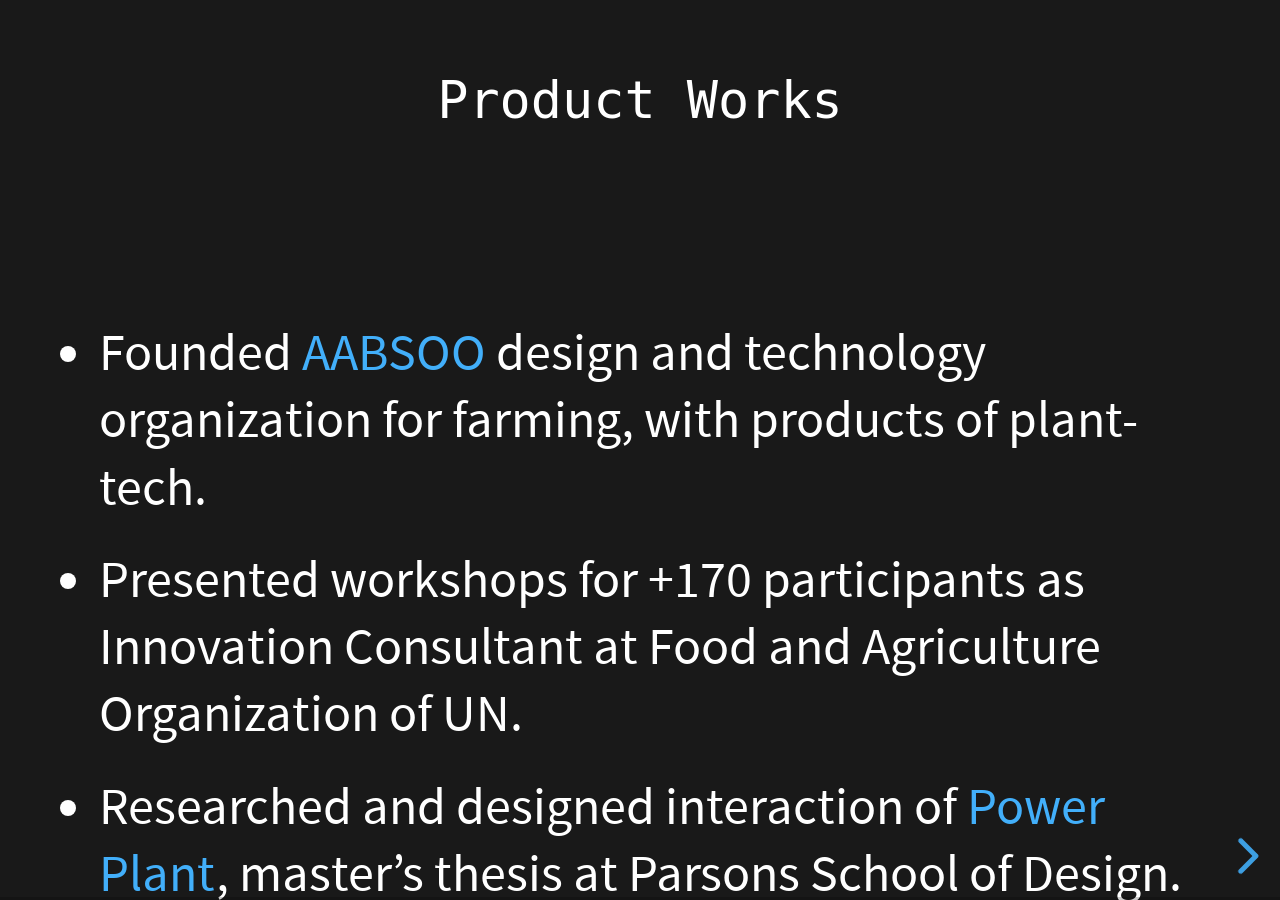
<file: home/index.html>
<!doctype html><html lang=en><head><meta charset=utf-8><title>Homes</title><meta name=author content="Nima Behravan"><meta name=apple-mobile-web-app-capable content="yes"><meta name=apple-mobile-web-app-status-bar-style content="black-translucent"><meta name=viewport content="width=device-width,initial-scale=1,maximum-scale=1,user-scalable=no"><link rel=stylesheet href=/reveal-js/css/reset.css><link rel=stylesheet href=/reveal-js/css/reveal.css><link rel=stylesheet href=/reveal-js/css/theme/black.css id=theme><link rel=stylesheet href=/highlight-js/default.min.css><style>.reveal section pre{box-shadow:none;margin-top:25px;margin-bottom:25px;border:1px solid lightgrey}.reveal section pre:hover{border:1px solid grey;transition:border .3s ease}.reveal section pre>code{padding:10px}.reveal table{font-size:.65em}.reveal section.side-by-side h1{position:absolute}.reveal section.side-by-side h1:first-of-type{left:25%}.reveal section.side-by-side h1:nth-of-type(2){right:25%}.reveal section[data-background-image] a,.reveal section[data-background-image] p,.reveal section[data-background-image] h2{color:#fff}.reveal section[data-background-image] a{text-decoration:underline}</style></head><body><div class=reveal><div class=slides><section><p><code>Product Works</code></p><br></br><ul><li><p>Founded <a href=https://aabsoo.com/>AABSOO</a> design and technology organization for farming, with products of plant-tech.</p></li><li><p>Presented workshops for +170 participants as Innovation Consultant at Food and Agriculture Organization of UN.</p></li><li><p>Researched and designed interaction of <a href=http://mfadt.parsons.edu/2016/blog/2016/04/25/power-plant/>Power Plant</a>, master&rsquo;s thesis at Parsons School of Design.</p></li></ul></section><section><p><code>Event and Exhibition</code></p><br></br><ul><li><p>Exhibited AABSOO in VertiFarm, first summit of vertical farming at Messe Dortmund.</p></li><li><p>Held +100 events and meetings for startup sector toward partneships as Business Developer at DMOND Accelerator.</p></li><li><p>Designed and showed an interactive environment for an open call exhibition for 1 month in a gallery space. <a href=https://vimeo.com/312888235>(Video)</a></p></li></ul></section><section><p><code>Data-Driven Consultation</code></p><br></br><ul><li><p>Visualized Data for Tehran City Council Watch.</p></li><li><p>Developed civic.nyc in partnership with Microsoft for University Transdisciplinary Lab at The New School.</p></li><li><p>Partnered with Oregon Foundation for Reproductive Health by Ms.Foundation Fellowship. <a href=https://onekeyquestion.wordpress.com/>(Documentation)</a></p></li></ul></section><section><p><code>Avocation: Publication</code></p><br></br><ul><li><p>Designer by all means for Scissors Publication and <a href=https://www.twitter.com/30zerMbot>Bot</a>.</p></li><li><p>Translation of <a href=https://www.carbonmap.org/>Carbon Map</a> to Farsi made possible at Meidaan.</p></li><li><p>Directed <a href=https://www.icp.org/events/photobook-tehran-opening-reception-1at>PhotoBook Tehran</a> at International Center of Photography Library.</p></li></ul></section><section><h2></h2><p>Feel free to reach out to talk about recent work</p><p><a href=mailto:behravan.nima@gmail.com>behravan.nima@gmail.com</a></p></section></div><div class="line top"></div><div class="line bottom"></div><div class="line left"></div><div class="line right"></div></div><script type=text/javascript src=/reveal-hugo/object-assign.js></script><a href=/reveal-js/css/print/ id=print-location style=display:none></a><script type=text/javascript>var printLocationElement=document.getElementById("print-location"),link=document.createElement("link");link.rel="stylesheet",link.type="text/css",link.href=printLocationElement.href+(window.location.search.match(/print-pdf/gi)?"pdf.css":"paper.css"),document.getElementsByTagName("head")[0].appendChild(link)</script><script type=application/json id=reveal-hugo-site-params>{"history":true,"templates":{"grey":{"background":"#368291","transition":"convex"}}}</script><script type=application/json id=reveal-hugo-page-params>null</script><script src=/reveal-js/js/reveal.js></script><script type=text/javascript>function camelize(e){return e&&Object.keys(e).forEach(function(t){newK=t.replace(/(_\w)/g,function(e){return e[1].toUpperCase()}),newK!=t&&(e[newK]=e[t],delete e[t])}),e}var revealHugoDefaults={center:!0,controls:!0,history:!0,progress:!0,transition:"slide"},revealHugoSiteParams=JSON.parse(document.getElementById("reveal-hugo-site-params").innerHTML),revealHugoPageParams=JSON.parse(document.getElementById("reveal-hugo-page-params").innerHTML),options=Object.assign({},camelize(revealHugoDefaults),camelize(revealHugoSiteParams),camelize(revealHugoPageParams));Reveal.initialize(options)</script><script type=text/javascript src=/reveal-js/plugin/markdown/marked.js></script><script type=text/javascript src=/reveal-js/plugin/markdown/markdown.js></script><script type=text/javascript src=/reveal-js/plugin/highlight/highlight.js></script><script type=text/javascript src=/reveal-js/plugin/zoom-js/zoom.js></script><script type=text/javascript src=/reveal-js/plugin/notes/notes.js></script><script type=text/javascript>Reveal.addEventListener("slidechanged",function(e){console.log("🎞️ Slide is now "+e.indexh)})</script></body></html>
</file>
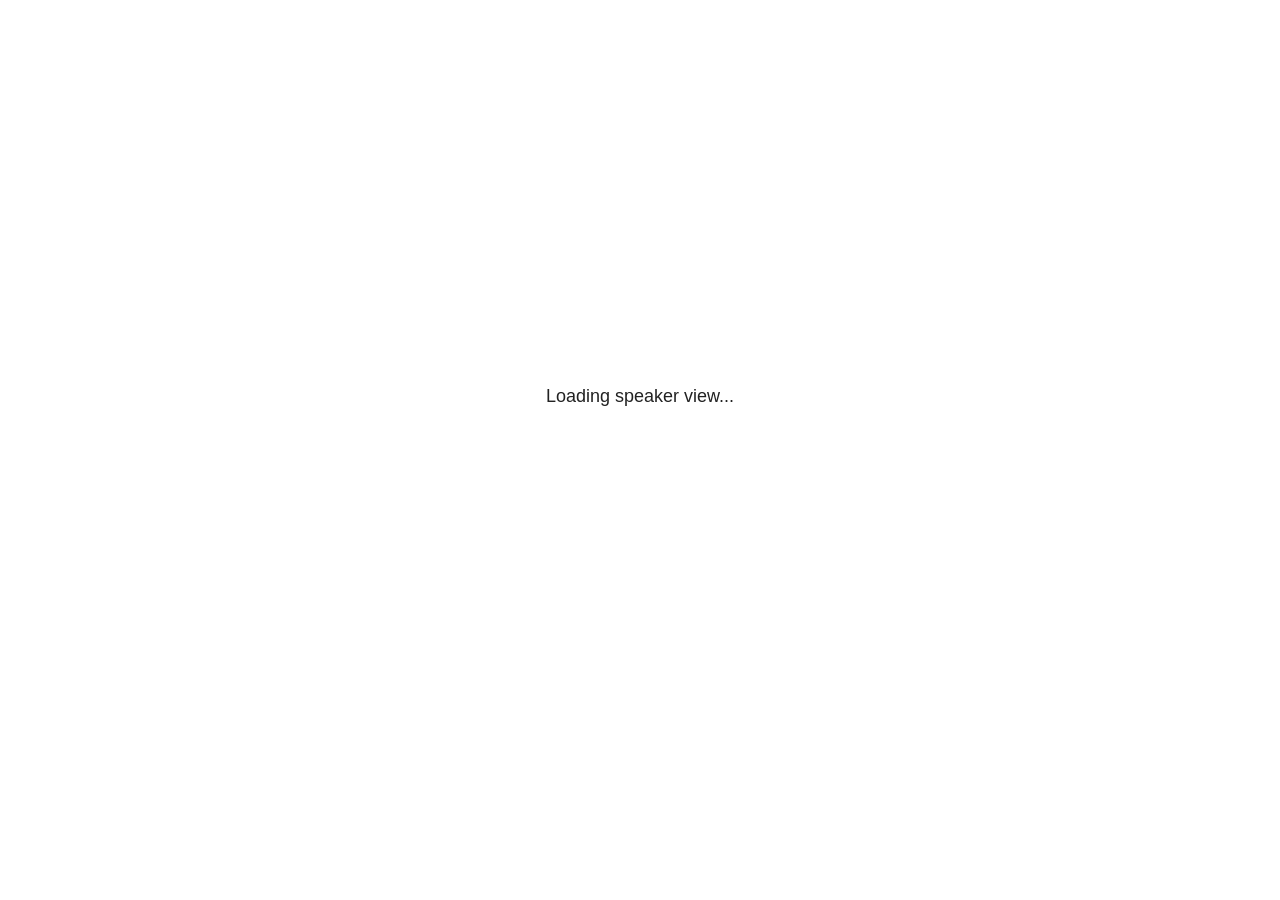
<file: reveal-js/plugin/notes/notes.html>
<!doctype html>
<html lang="en">
	<head>
		<meta charset="utf-8">

		<title>reveal.js - Slide Notes</title>

		<style>
			body {
				font-family: Helvetica;
				font-size: 18px;
			}

			#current-slide,
			#upcoming-slide,
			#speaker-controls {
				padding: 6px;
				box-sizing: border-box;
				-moz-box-sizing: border-box;
			}

			#current-slide iframe,
			#upcoming-slide iframe {
				width: 100%;
				height: 100%;
				border: 1px solid #ddd;
			}

			#current-slide .label,
			#upcoming-slide .label {
				position: absolute;
				top: 10px;
				left: 10px;
				z-index: 2;
			}

			#connection-status {
				position: absolute;
				top: 0;
				left: 0;
				width: 100%;
				height: 100%;
				z-index: 20;
				padding: 30% 20% 20% 20%;
				font-size: 18px;
				color: #222;
				background: #fff;
				text-align: center;
				box-sizing: border-box;
				line-height: 1.4;
			}

			.overlay-element {
				height: 34px;
				line-height: 34px;
				padding: 0 10px;
				text-shadow: none;
				background: rgba( 220, 220, 220, 0.8 );
				color: #222;
				font-size: 14px;
			}

			.overlay-element.interactive:hover {
				background: rgba( 220, 220, 220, 1 );
			}

			#current-slide {
				position: absolute;
				width: 60%;
				height: 100%;
				top: 0;
				left: 0;
				padding-right: 0;
			}

			#upcoming-slide {
				position: absolute;
				width: 40%;
				height: 40%;
				right: 0;
				top: 0;
			}

			/* Speaker controls */
			#speaker-controls {
				position: absolute;
				top: 40%;
				right: 0;
				width: 40%;
				height: 60%;
				overflow: auto;
				font-size: 18px;
			}

				.speaker-controls-time.hidden,
				.speaker-controls-notes.hidden {
					display: none;
				}

				.speaker-controls-time .label,
				.speaker-controls-pace .label,
				.speaker-controls-notes .label {
					text-transform: uppercase;
					font-weight: normal;
					font-size: 0.66em;
					color: #666;
					margin: 0;
				}

				.speaker-controls-time, .speaker-controls-pace {
					border-bottom: 1px solid rgba( 200, 200, 200, 0.5 );
					margin-bottom: 10px;
					padding: 10px 16px;
					padding-bottom: 20px;
					cursor: pointer;
				}

				.speaker-controls-time .reset-button {
					opacity: 0;
					float: right;
					color: #666;
					text-decoration: none;
				}
				.speaker-controls-time:hover .reset-button {
					opacity: 1;
				}

				.speaker-controls-time .timer,
				.speaker-controls-time .clock {
					width: 50%;
				}

				.speaker-controls-time .timer,
				.speaker-controls-time .clock,
				.speaker-controls-time .pacing .hours-value,
				.speaker-controls-time .pacing .minutes-value,
				.speaker-controls-time .pacing .seconds-value {
					font-size: 1.9em;
				}

				.speaker-controls-time .timer {
					float: left;
				}

				.speaker-controls-time .clock {
					float: right;
					text-align: right;
				}

				.speaker-controls-time span.mute {
					opacity: 0.3;
				}

				.speaker-controls-time .pacing-title {
					margin-top: 5px;
				}

				.speaker-controls-time .pacing.ahead {
					color: blue;
				}

				.speaker-controls-time .pacing.on-track {
					color: green;
				}

				.speaker-controls-time .pacing.behind {
					color: red;
				}

				.speaker-controls-notes {
					padding: 10px 16px;
				}

				.speaker-controls-notes .value {
					margin-top: 5px;
					line-height: 1.4;
					font-size: 1.2em;
				}

			/* Layout selector */
			#speaker-layout {
				position: absolute;
				top: 10px;
				right: 10px;
				color: #222;
				z-index: 10;
			}
				#speaker-layout select {
					position: absolute;
					width: 100%;
					height: 100%;
					top: 0;
					left: 0;
					border: 0;
					box-shadow: 0;
					cursor: pointer;
					opacity: 0;

					font-size: 1em;
					background-color: transparent;

					-moz-appearance: none;
					-webkit-appearance: none;
					-webkit-tap-highlight-color: rgba(0, 0, 0, 0);
				}

				#speaker-layout select:focus {
					outline: none;
					box-shadow: none;
				}

			.clear {
				clear: both;
			}

			/* Speaker layout: Wide */
			body[data-speaker-layout="wide"] #current-slide,
			body[data-speaker-layout="wide"] #upcoming-slide {
				width: 50%;
				height: 45%;
				padding: 6px;
			}

			body[data-speaker-layout="wide"] #current-slide {
				top: 0;
				left: 0;
			}

			body[data-speaker-layout="wide"] #upcoming-slide {
				top: 0;
				left: 50%;
			}

			body[data-speaker-layout="wide"] #speaker-controls {
				top: 45%;
				left: 0;
				width: 100%;
				height: 50%;
				font-size: 1.25em;
			}

			/* Speaker layout: Tall */
			body[data-speaker-layout="tall"] #current-slide,
			body[data-speaker-layout="tall"] #upcoming-slide {
				width: 45%;
				height: 50%;
				padding: 6px;
			}

			body[data-speaker-layout="tall"] #current-slide {
				top: 0;
				left: 0;
			}

			body[data-speaker-layout="tall"] #upcoming-slide {
				top: 50%;
				left: 0;
			}

			body[data-speaker-layout="tall"] #speaker-controls {
				padding-top: 40px;
				top: 0;
				left: 45%;
				width: 55%;
				height: 100%;
				font-size: 1.25em;
			}

			/* Speaker layout: Notes only */
			body[data-speaker-layout="notes-only"] #current-slide,
			body[data-speaker-layout="notes-only"] #upcoming-slide {
				display: none;
			}

			body[data-speaker-layout="notes-only"] #speaker-controls {
				padding-top: 40px;
				top: 0;
				left: 0;
				width: 100%;
				height: 100%;
				font-size: 1.25em;
			}

			@media screen and (max-width: 1080px) {
				body[data-speaker-layout="default"] #speaker-controls {
					font-size: 16px;
				}
			}

			@media screen and (max-width: 900px) {
				body[data-speaker-layout="default"] #speaker-controls {
					font-size: 14px;
				}
			}

			@media screen and (max-width: 800px) {
				body[data-speaker-layout="default"] #speaker-controls {
					font-size: 12px;
				}
			}

		</style>
	</head>

	<body>

		<div id="connection-status">Loading speaker view...</div>

		<div id="current-slide"></div>
		<div id="upcoming-slide"><span class="overlay-element label">Upcoming</span></div>
		<div id="speaker-controls">
			<div class="speaker-controls-time">
				<h4 class="label">Time <span class="reset-button">Click to Reset</span></h4>
				<div class="clock">
					<span class="clock-value">0:00 AM</span>
				</div>
				<div class="timer">
					<span class="hours-value">00</span><span class="minutes-value">:00</span><span class="seconds-value">:00</span>
				</div>
				<div class="clear"></div>

				<h4 class="label pacing-title" style="display: none">Pacing – Time to finish current slide</h4>
				<div class="pacing" style="display: none">
					<span class="hours-value">00</span><span class="minutes-value">:00</span><span class="seconds-value">:00</span>
				</div>
			</div>

			<div class="speaker-controls-notes hidden">
				<h4 class="label">Notes</h4>
				<div class="value"></div>
			</div>
		</div>
		<div id="speaker-layout" class="overlay-element interactive">
			<span class="speaker-layout-label"></span>
			<select class="speaker-layout-dropdown"></select>
		</div>

		<script src="../../plugin/markdown/marked.js"></script>
		<script>

			(function() {

				var notes,
					notesValue,
					currentState,
					currentSlide,
					upcomingSlide,
					layoutLabel,
					layoutDropdown,
					pendingCalls = {},
					lastRevealApiCallId = 0,
					connected = false;

				var SPEAKER_LAYOUTS = {
					'default': 'Default',
					'wide': 'Wide',
					'tall': 'Tall',
					'notes-only': 'Notes only'
				};

				setupLayout();

				var connectionStatus = document.querySelector( '#connection-status' );
				var connectionTimeout = setTimeout( function() {
					connectionStatus.innerHTML = 'Error connecting to main window.<br>Please try closing and reopening the speaker view.';
				}, 5000 );

				window.addEventListener( 'message', function( event ) {

					clearTimeout( connectionTimeout );
					connectionStatus.style.display = 'none';

					var data = JSON.parse( event.data );

					// The overview mode is only useful to the reveal.js instance
					// where navigation occurs so we don't sync it
					if( data.state ) delete data.state.overview;

					// Messages sent by the notes plugin inside of the main window
					if( data && data.namespace === 'reveal-notes' ) {
						if( data.type === 'connect' ) {
							handleConnectMessage( data );
						}
						else if( data.type === 'state' ) {
							handleStateMessage( data );
						}
						else if( data.type === 'return' ) {
							pendingCalls[data.callId](data.result);
							delete pendingCalls[data.callId];
						}
					}
					// Messages sent by the reveal.js inside of the current slide preview
					else if( data && data.namespace === 'reveal' ) {
						if( /ready/.test( data.eventName ) ) {
							// Send a message back to notify that the handshake is complete
							window.opener.postMessage( JSON.stringify({ namespace: 'reveal-notes', type: 'connected'} ), '*' );
						}
						else if( /slidechanged|fragmentshown|fragmenthidden|paused|resumed/.test( data.eventName ) && currentState !== JSON.stringify( data.state ) ) {

							window.opener.postMessage( JSON.stringify({ method: 'setState', args: [ data.state ]} ), '*' );

						}
					}

				} );

				/**
				 * Asynchronously calls the Reveal.js API of the main frame.
				 */
				function callRevealApi( methodName, methodArguments, callback ) {

					var callId = ++lastRevealApiCallId;
					pendingCalls[callId] = callback;
					window.opener.postMessage( JSON.stringify( {
						namespace: 'reveal-notes',
						type: 'call',
						callId: callId,
						methodName: methodName,
						arguments: methodArguments
					} ), '*' );

				}

				/**
				 * Called when the main window is trying to establish a
				 * connection.
				 */
				function handleConnectMessage( data ) {

					if( connected === false ) {
						connected = true;

						setupIframes( data );
						setupKeyboard();
						setupNotes();
						setupTimer();
					}

				}

				/**
				 * Called when the main window sends an updated state.
				 */
				function handleStateMessage( data ) {

					// Store the most recently set state to avoid circular loops
					// applying the same state
					currentState = JSON.stringify( data.state );

					// No need for updating the notes in case of fragment changes
					if ( data.notes ) {
						notes.classList.remove( 'hidden' );
						notesValue.style.whiteSpace = data.whitespace;
						if( data.markdown ) {
							notesValue.innerHTML = marked( data.notes );
						}
						else {
							notesValue.innerHTML = data.notes;
						}
					}
					else {
						notes.classList.add( 'hidden' );
					}

					// Update the note slides
					currentSlide.contentWindow.postMessage( JSON.stringify({ method: 'setState', args: [ data.state ] }), '*' );
					upcomingSlide.contentWindow.postMessage( JSON.stringify({ method: 'setState', args: [ data.state ] }), '*' );
					upcomingSlide.contentWindow.postMessage( JSON.stringify({ method: 'next' }), '*' );

				}

				// Limit to max one state update per X ms
				handleStateMessage = debounce( handleStateMessage, 200 );

				/**
				 * Forward keyboard events to the current slide window.
				 * This enables keyboard events to work even if focus
				 * isn't set on the current slide iframe.
				 *
				 * Block F5 default handling, it reloads and disconnects
				 * the speaker notes window.
				 */
				function setupKeyboard() {

					document.addEventListener( 'keydown', function( event ) {
						if( event.keyCode === 116 || ( event.metaKey && event.keyCode === 82 ) ) {
							event.preventDefault();
							return false;
						}
						currentSlide.contentWindow.postMessage( JSON.stringify({ method: 'triggerKey', args: [ event.keyCode ] }), '*' );
					} );

				}

				/**
				 * Creates the preview iframes.
				 */
				function setupIframes( data ) {

					var params = [
						'receiver',
						'progress=false',
						'history=false',
						'transition=none',
						'autoSlide=0',
						'backgroundTransition=none'
					].join( '&' );

					var urlSeparator = /\?/.test(data.url) ? '&' : '?';
					var hash = '#/' + data.state.indexh + '/' + data.state.indexv;
					var currentURL = data.url + urlSeparator + params + '&postMessageEvents=true' + hash;
					var upcomingURL = data.url + urlSeparator + params + '&controls=false' + hash;

					currentSlide = document.createElement( 'iframe' );
					currentSlide.setAttribute( 'width', 1280 );
					currentSlide.setAttribute( 'height', 1024 );
					currentSlide.setAttribute( 'src', currentURL );
					document.querySelector( '#current-slide' ).appendChild( currentSlide );

					upcomingSlide = document.createElement( 'iframe' );
					upcomingSlide.setAttribute( 'width', 640 );
					upcomingSlide.setAttribute( 'height', 512 );
					upcomingSlide.setAttribute( 'src', upcomingURL );
					document.querySelector( '#upcoming-slide' ).appendChild( upcomingSlide );

				}

				/**
				 * Setup the notes UI.
				 */
				function setupNotes() {

					notes = document.querySelector( '.speaker-controls-notes' );
					notesValue = document.querySelector( '.speaker-controls-notes .value' );

				}

				function getTimings( callback ) {

					callRevealApi( 'getSlidesAttributes', [], function ( slideAttributes ) {
						callRevealApi( 'getConfig', [], function ( config ) {
							var totalTime = config.totalTime;
							var minTimePerSlide = config.minimumTimePerSlide || 0;
							var defaultTiming = config.defaultTiming;
							if ((defaultTiming == null) && (totalTime == null)) {
								callback(null);
								return;
							}
							// Setting totalTime overrides defaultTiming
							if (totalTime) {
								defaultTiming = 0;
							}
							var timings = [];
							for ( var i in slideAttributes ) {
								var slide = slideAttributes[ i ];
								var timing = defaultTiming;
								if( slide.hasOwnProperty( 'data-timing' )) {
									var t = slide[ 'data-timing' ];
									timing = parseInt(t);
									if( isNaN(timing) ) {
										console.warn("Could not parse timing '" + t + "' of slide " + i + "; using default of " + defaultTiming);
										timing = defaultTiming;
									}
								}
								timings.push(timing);
							}
							if ( totalTime ) {
								// After we've allocated time to individual slides, we summarize it and
								// subtract it from the total time
								var remainingTime = totalTime - timings.reduce( function(a, b) { return a + b; }, 0 );
								// The remaining time is divided by the number of slides that have 0 seconds
								// allocated at the moment, giving the average time-per-slide on the remaining slides
								var remainingSlides = (timings.filter( function(x) { return x == 0 }) ).length
								var timePerSlide = Math.round( remainingTime / remainingSlides, 0 )
								// And now we replace every zero-value timing with that average
								timings = timings.map( function(x) { return (x==0 ? timePerSlide : x) } );
							}
							var slidesUnderMinimum = timings.filter( function(x) { return (x < minTimePerSlide) } ).length
							if ( slidesUnderMinimum ) {
								message = "The pacing time for " + slidesUnderMinimum + " slide(s) is under the configured minimum of " + minTimePerSlide + " seconds. Check the data-timing attribute on individual slides, or consider increasing the totalTime or minimumTimePerSlide configuration options (or removing some slides).";
								alert(message);
							}
							callback( timings );
						} );
					} );

				}

				/**
				 * Return the number of seconds allocated for presenting
				 * all slides up to and including this one.
				 */
				function getTimeAllocated( timings, callback ) {

					callRevealApi( 'getSlidePastCount', [], function ( currentSlide ) {
						var allocated = 0;
						for (var i in timings.slice(0, currentSlide + 1)) {
							allocated += timings[i];
						}
						callback( allocated );
					} );

				}

				/**
				 * Create the timer and clock and start updating them
				 * at an interval.
				 */
				function setupTimer() {

					var start = new Date(),
					timeEl = document.querySelector( '.speaker-controls-time' ),
					clockEl = timeEl.querySelector( '.clock-value' ),
					hoursEl = timeEl.querySelector( '.hours-value' ),
					minutesEl = timeEl.querySelector( '.minutes-value' ),
					secondsEl = timeEl.querySelector( '.seconds-value' ),
					pacingTitleEl = timeEl.querySelector( '.pacing-title' ),
					pacingEl = timeEl.querySelector( '.pacing' ),
					pacingHoursEl = pacingEl.querySelector( '.hours-value' ),
					pacingMinutesEl = pacingEl.querySelector( '.minutes-value' ),
					pacingSecondsEl = pacingEl.querySelector( '.seconds-value' );

					var timings = null;
					getTimings( function ( _timings ) {

						timings = _timings;
						if (_timings !== null) {
							pacingTitleEl.style.removeProperty('display');
							pacingEl.style.removeProperty('display');
						}

						// Update once directly
						_updateTimer();

						// Then update every second
						setInterval( _updateTimer, 1000 );

					} );


					function _resetTimer() {

						if (timings == null) {
							start = new Date();
							_updateTimer();
						}
						else {
							// Reset timer to beginning of current slide
							getTimeAllocated( timings, function ( slideEndTimingSeconds ) {
								var slideEndTiming = slideEndTimingSeconds * 1000;
								callRevealApi( 'getSlidePastCount', [], function ( currentSlide ) {
									var currentSlideTiming = timings[currentSlide] * 1000;
									var previousSlidesTiming = slideEndTiming - currentSlideTiming;
									var now = new Date();
									start = new Date(now.getTime() - previousSlidesTiming);
									_updateTimer();
								} );
							} );
						}

					}

					timeEl.addEventListener( 'click', function() {
						_resetTimer();
						return false;
					} );

					function _displayTime( hrEl, minEl, secEl, time) {

						var sign = Math.sign(time) == -1 ? "-" : "";
						time = Math.abs(Math.round(time / 1000));
						var seconds = time % 60;
						var minutes = Math.floor( time / 60 ) % 60 ;
						var hours = Math.floor( time / ( 60 * 60 )) ;
						hrEl.innerHTML = sign + zeroPadInteger( hours );
						if (hours == 0) {
							hrEl.classList.add( 'mute' );
						}
						else {
							hrEl.classList.remove( 'mute' );
						}
						minEl.innerHTML = ':' + zeroPadInteger( minutes );
						if (hours == 0 && minutes == 0) {
							minEl.classList.add( 'mute' );
						}
						else {
							minEl.classList.remove( 'mute' );
						}
						secEl.innerHTML = ':' + zeroPadInteger( seconds );
					}

					function _updateTimer() {

						var diff, hours, minutes, seconds,
						now = new Date();

						diff = now.getTime() - start.getTime();

						clockEl.innerHTML = now.toLocaleTimeString( 'en-US', { hour12: true, hour: '2-digit', minute:'2-digit' } );
						_displayTime( hoursEl, minutesEl, secondsEl, diff );
						if (timings !== null) {
							_updatePacing(diff);
						}

					}

					function _updatePacing(diff) {

						getTimeAllocated( timings, function ( slideEndTimingSeconds ) {
							var slideEndTiming = slideEndTimingSeconds * 1000;

							callRevealApi( 'getSlidePastCount', [], function ( currentSlide ) {
								var currentSlideTiming = timings[currentSlide] * 1000;
								var timeLeftCurrentSlide = slideEndTiming - diff;
								if (timeLeftCurrentSlide < 0) {
									pacingEl.className = 'pacing behind';
								}
								else if (timeLeftCurrentSlide < currentSlideTiming) {
									pacingEl.className = 'pacing on-track';
								}
								else {
									pacingEl.className = 'pacing ahead';
								}
								_displayTime( pacingHoursEl, pacingMinutesEl, pacingSecondsEl, timeLeftCurrentSlide );
							} );
						} );
					}

				}

				/**
				 * Sets up the speaker view layout and layout selector.
				 */
				function setupLayout() {

					layoutDropdown = document.querySelector( '.speaker-layout-dropdown' );
					layoutLabel = document.querySelector( '.speaker-layout-label' );

					// Render the list of available layouts
					for( var id in SPEAKER_LAYOUTS ) {
						var option = document.createElement( 'option' );
						option.setAttribute( 'value', id );
						option.textContent = SPEAKER_LAYOUTS[ id ];
						layoutDropdown.appendChild( option );
					}

					// Monitor the dropdown for changes
					layoutDropdown.addEventListener( 'change', function( event ) {

						setLayout( layoutDropdown.value );

					}, false );

					// Restore any currently persisted layout
					setLayout( getLayout() );

				}

				/**
				 * Sets a new speaker view layout. The layout is persisted
				 * in local storage.
				 */
				function setLayout( value ) {

					var title = SPEAKER_LAYOUTS[ value ];

					layoutLabel.innerHTML = 'Layout' + ( title ? ( ': ' + title ) : '' );
					layoutDropdown.value = value;

					document.body.setAttribute( 'data-speaker-layout', value );

					// Persist locally
					if( supportsLocalStorage() ) {
						window.localStorage.setItem( 'reveal-speaker-layout', value );
					}

				}

				/**
				 * Returns the ID of the most recently set speaker layout
				 * or our default layout if none has been set.
				 */
				function getLayout() {

					if( supportsLocalStorage() ) {
						var layout = window.localStorage.getItem( 'reveal-speaker-layout' );
						if( layout ) {
							return layout;
						}
					}

					// Default to the first record in the layouts hash
					for( var id in SPEAKER_LAYOUTS ) {
						return id;
					}

				}

				function supportsLocalStorage() {

					try {
						localStorage.setItem('test', 'test');
						localStorage.removeItem('test');
						return true;
					}
					catch( e ) {
						return false;
					}

				}

				function zeroPadInteger( num ) {

					var str = '00' + parseInt( num );
					return str.substring( str.length - 2 );

				}

				/**
				 * Limits the frequency at which a function can be called.
				 */
				function debounce( fn, ms ) {

					var lastTime = 0,
						timeout;

					return function() {

						var args = arguments;
						var context = this;

						clearTimeout( timeout );

						var timeSinceLastCall = Date.now() - lastTime;
						if( timeSinceLastCall > ms ) {
							fn.apply( context, args );
							lastTime = Date.now();
						}
						else {
							timeout = setTimeout( function() {
								fn.apply( context, args );
								lastTime = Date.now();
							}, ms - timeSinceLastCall );
						}

					}

				}

			})();

		</script>
	</body>
</html>
</file>
